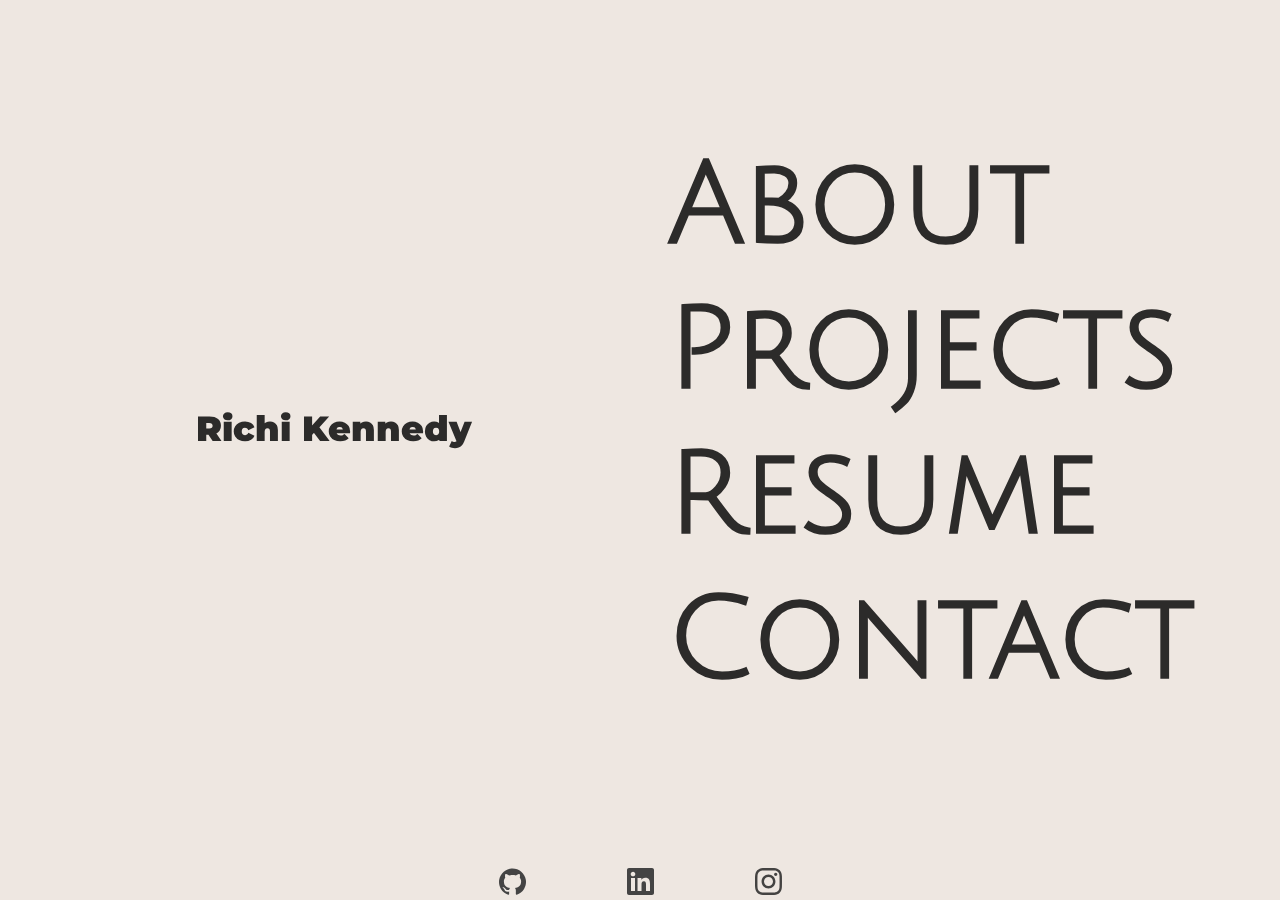
<file: index.html>
<!DOCTYPE html>
<html lang="en">
  <head>
    <meta charset="UTF-8" />
    <meta http-equiv="X-UA-Compatible" content="IE=edge" />
    <meta name="viewport" content="width=device-width, initial-scale=1.0" />
    <title>RichiKennedyPortfolio</title>

    <link rel="stylesheet" href="./styles/style.css" />
    <link rel="stylesheet" href="./styles/media.css" />
    <link rel="stylesheet" href="./styles/footer.css" />
    <link rel="stylesheet" href="./styles/index.css" />
    <link rel="stylesheet" href="./styles/projects.css" />
    <link rel="stylesheet" href="./styles/about.css" />
    <link rel="stylesheet" href="./styles/contact.css" />
    <link rel="stylesheet" href="./styles/resume.css" />

    <!-- google fonts -->
    <link
      href="https://fonts.googleapis.com/css2?family=Julius+Sans+One&family=Montserrat:wght@300&display=swap"
      rel="stylesheet"
    />
    <link
      href="https://fonts.googleapis.com/css2?family=Playfair+Display:wght@600&family=Varela+Round&display=swap"
      rel="stylesheet"
    />
  </head>
  <body class="index-body">
    <!-- navigation bar -->

    <section class="index-box">
      <article class="left1">
        <h1>Richi Kennedy</h1>
      </article>
      <ul class="right1">
        <li><a href="./about.html"> About </a></li>
        <li><a href="./projects.html"> Projects</a></li>
        <li><a href="./resume.html"> Resume</a></li>

        <li><a href="./contacts.html"> Contact </a></li>
      </ul>
    </section>

    <footer id="homeFooter">
      <ul class="footer-box">
        <li>
          <a href="https://github.com/RichiKennedy" target="_blank">
            <img src="./assets/newGithubBlack.svg" alt="" />
          </a>
        </li>
        <li>
          <a
            href="https://www.linkedin.com/in/richard-kennedy-818863ba/"
            target="_blank"
          >
            <img src="./assets/linkedinBlack.svg" alt="" />
          </a>
        </li>

        <li>
          <a href="https://www.instagram.com/richikennedy/" target="_blank">
            <img src="./assets/InstagramBlack.svg" alt="" />
          </a>
        </li>
      </ul>
    </footer>
    <script type="module" src="scripts/index.js"></script>
  </body>
</html>
</file>
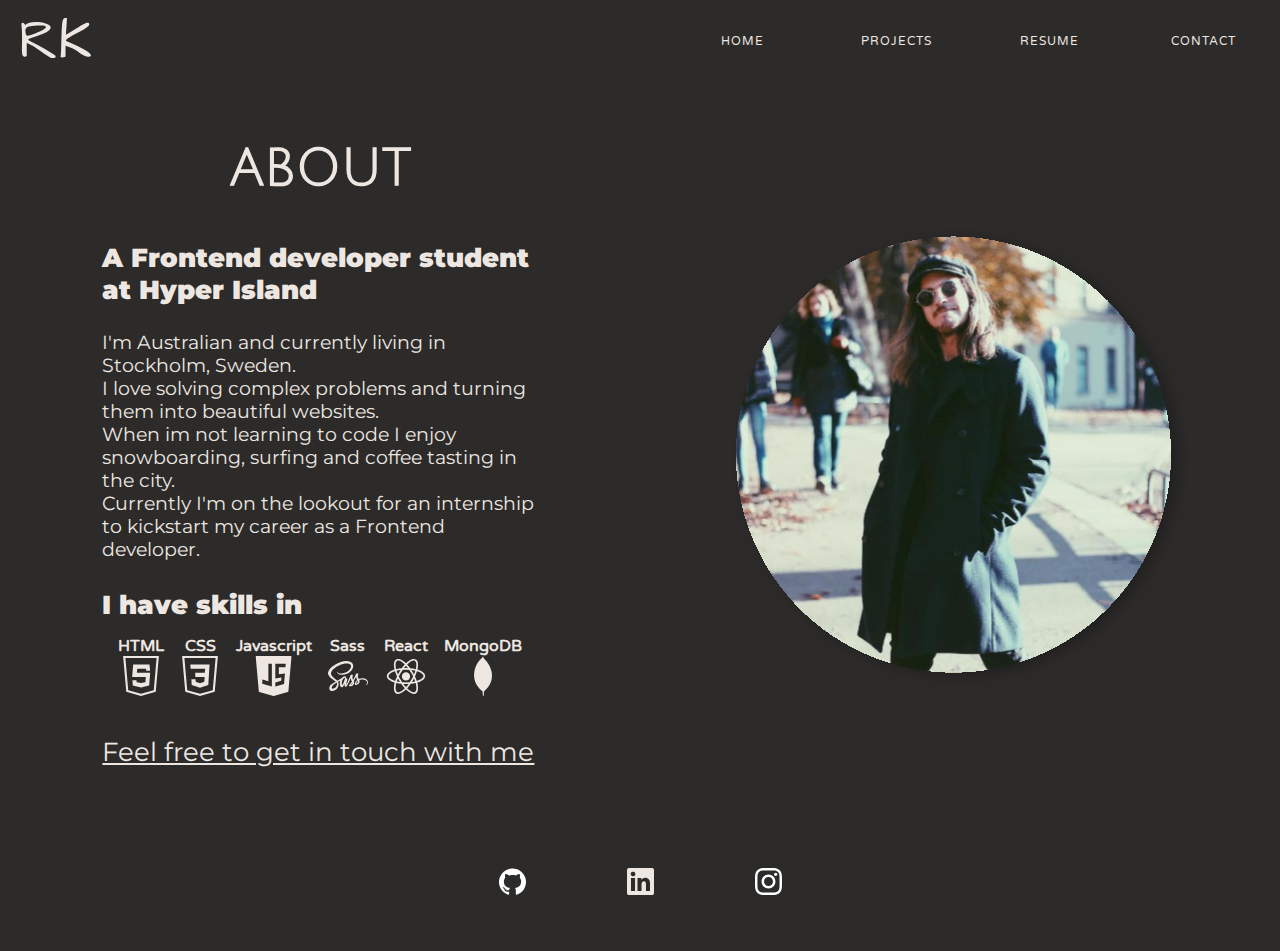
<file: about.html>
<!DOCTYPE html>
<html lang="en">
  <head>
    <meta charset="UTF-8" />
    <meta http-equiv="X-UA-Compatible" content="IE=edge" />
    <meta name="viewport" content="width=device-width, initial-scale=1.0" />
    <title>RichiKennedyPortfolio</title>
    
    <link rel="stylesheet" href="./styles/style.css" />
    <link rel="stylesheet" href="./styles/media.css" />
    <link rel="stylesheet" href="./styles/footer.css" />
    <link rel="stylesheet" href="./styles/index.css" />
    <link rel="stylesheet" href="./styles/projects.css" />
    <link rel="stylesheet" href="./styles/about.css" />
    <link rel="stylesheet" href="./styles/contact.css" />
    <link rel="stylesheet" href="./styles/resume.css" />
    <!-- google fonts -->
    <link
      href="https://fonts.googleapis.com/css2?family=Julius+Sans+One&family=Montserrat:wght@300&display=swap"
      rel="stylesheet"
    />
    <link
      href="https://fonts.googleapis.com/css2?family=Playfair+Display:wght@600&family=Varela+Round&display=swap"
      rel="stylesheet"
    />
  </head>
  <body class="about-body">
    <!-- navigation bar -->
    <nav>
      <section class="logo-box">
        <a href="index.html">
          <img class="logo" src="./assets/RKwhite.svg" alt="logo"
        /></a>
      </section>
      <ul class="nav-links" id="aboutNav" >
        
        <li><a href="./index.html"> Home</a></li>
        <li><a href="./projects.html"> Projects</a></li>
        <li><a href="./resume.html"> Resume</a></li>
        <li><a href="./contacts.html"> Contact </a></li>
      </ul>

      <div class="burger" id="aboutBurger">
        <div class="line-1"></div>
        <div class="line-2"></div>
        <div class="line-3"></div>
      </div>
    </nav>
    <!-- content -->
    <section class="content-box1">
      <article class="left-content">
        <h1 class="about-animation">ABOUT</h1>
        <br /><br />
        <div class="aboutInfo">
          <h2>A Frontend developer student at Hyper Island </h2></br>
          <p class="aboutP">
             

            I'm Australian and currently living in Stockholm, Sweden.<br/> 
            I love solving complex problems and turning them into beautiful websites.<br/>
            When im not learning to code I enjoy snowboarding, surfing and coffee tasting in the city.<br/>
            Currently I'm on the lookout for an internship to kickstart my career as a Frontend developer.<br/><br/>
          </p>
           <h2>I have skills in</h2>
            <ul class="skills">

              <li><h4>HTML</h4>
                <img src="./assets/htmlWhite.svg" alt="HTML"></li>
              <li><h4>CSS</h4><img src="./assets/cssWhite.svg" alt="CSS"></li>
              <li><h4>Javascript</h4><img src="./assets/javascriptWhite.svg" alt="Javascript"></li>
              <li><h4>Sass</h4><img src="./assets/sassWhite.svg" alt="Sass"></li>
              <li><h4>React</h4><img src="./assets/reactWhite.svg" alt="react"></li>
              <li><h4>MongoDB</h4><img src="./assets/MongoDB1.svg" alt="mongoDb"></li>
              
              

            </ul>

            <br /><br />
            <p class="inTouch">
            <a href="./contacts.html"> Feel free to get in touch with me </a>
          </p>
        </div>
      </article>
      <article class="right-content">
        <img
          class="my-pic"
          src="./assets/circlePic.svg"
          alt="profile picture"
        />
      </article>
    </section>

    <footer>
      <ul class="footer-box">
        <li>
          <a href="https://github.com/RichiKennedy" target="_blank">
            <img src="./assets/Github.svg" alt="" />
          </a>
        </li>
        <li>
          <a
            href="https://www.linkedin.com/in/richard-kennedy-818863ba/"
            target="_blank"
          >
            <img src="./assets/NewLinkedinEgg.svg" alt="" />
          </a>
        </li>

        <li>
          <a href="https://www.instagram.com/richikennedy/" target="_blank">
            <img src="./assets/Instagram.svg" alt="" />
          </a>
        </li>
      </ul>
    </footer>
    <script type="module" src="./scripts/index.js"></script>
  </body>
</html>
</file>
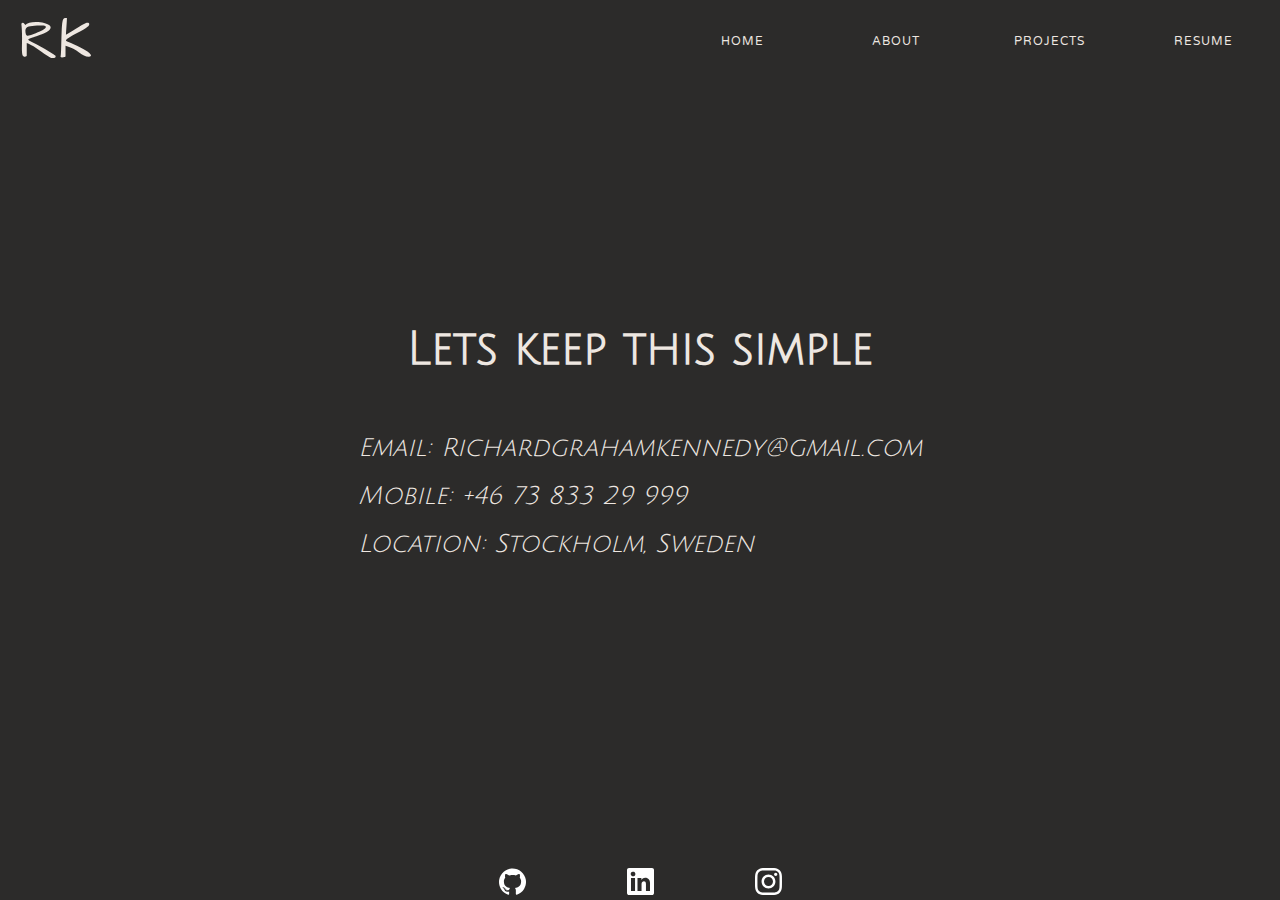
<file: contacts.html>
<!DOCTYPE html>
<html lang="en">
  <head>
    <meta charset="UTF-8" />
    <meta http-equiv="X-UA-Compatible" content="IE=edge" />
    <meta name="viewport" content="width=device-width, initial-scale=1.0" />
    <title>RichiKennedyPortfolio</title>

    <link rel="stylesheet" href="./styles/style.css" />
    <link rel="stylesheet" href="./styles/media.css" />
    <link rel="stylesheet" href="./styles/footer.css" />
    <link rel="stylesheet" href="./styles/index.css" />
    <link rel="stylesheet" href="./styles/projects.css" />
    <link rel="stylesheet" href="./styles/about.css" />
    <link rel="stylesheet" href="./styles/contact.css" />
    <link rel="stylesheet" href="./styles/resume.css" />
    <!-- google fonts -->
    <link
      href="https://fonts.googleapis.com/css2?family=Julius+Sans+One&family=Montserrat:wght@300&display=swap"
      rel="stylesheet"
    />
    <link
      href="https://fonts.googleapis.com/css2?family=Playfair+Display:wght@600&family=Varela+Round&display=swap"
      rel="stylesheet"
    />
  </head>
  <body>
    <!-- navigation bar -->
    <nav>
      <section class="logo-box">
        <a href="index.html">
          <img class="logo" src="./assets/RKwhite.svg" alt="logo"
        /></a>
      </section>
      <ul class="nav-links">
        <li><a href="./index.html"> Home </a></li>
        <li><a href="./about.html"> About </a></li>
        <li><a href="./projects.html"> Projects</a></li>
        <li><a href="./resume.html"> Resume</a></li>
      </ul>

      <div class="burger">
        <div class="line-1"></div>
        <div class="line-2"></div>
        <div class="line-3"></div>
      </div>
    </nav>
    <article class="contactInfo">
      <h1 class="simple">Lets keep this simple</h1>

      <address class="adressContainer">
        <div class="email-box">
          Email:
          <a href="mailto:richardgrahamkennedy@gmail.com"
            >Richardgrahamkennedy@gmail.com</a
          >
        </div>

        <div class="mobile-box">Mobile: +46 73 833 29 999</div>
        <div class="adress-box">Location: Stockholm, Sweden</div>
      </address>
    </article>

    <footer>
      <ul class="footer-box">
        <li>
          <a href="https://github.com/RichiKennedy" target="_blank">
            <img src="./assets/Github.svg" alt="" />
          </a>
        </li>
        <li>
          <a
            href="https://www.linkedin.com/in/richard-kennedy-818863ba/"
            target="_blank"
          >
            <img src="./assets/linkedinWht.svg" alt="linkedin" />
          </a>
        </li>

        <li>
          <a href="https://www.instagram.com/richikennedy/" target="_blank">
            <img src="./assets/InstaEgg.svg" alt="instagram" />
          </a>
        </li>
      </ul>
    </footer>
    <script type="module" src="./scripts/index.js"></script>
  </body>
</html>
</file>
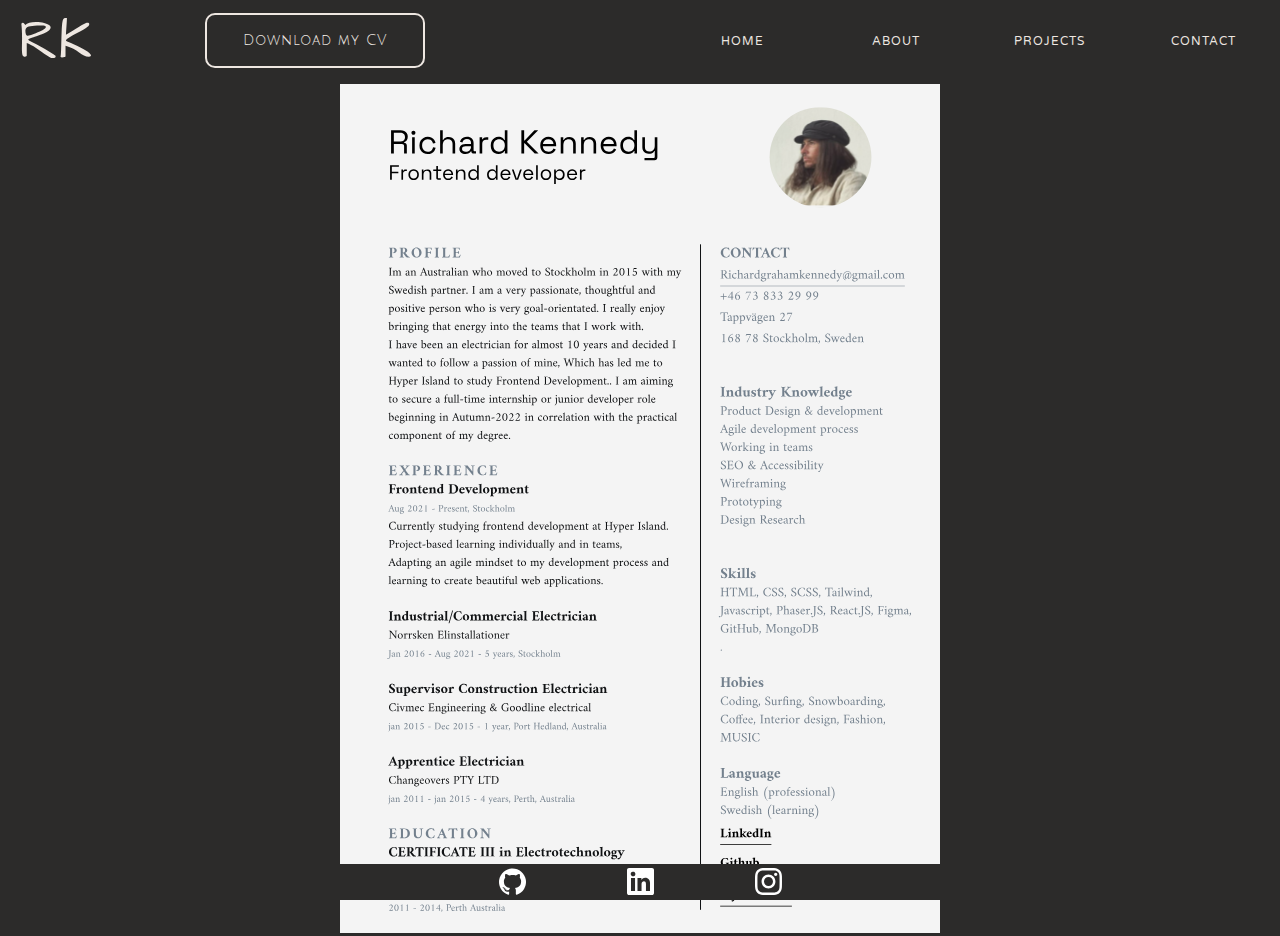
<file: resume.html>
<!DOCTYPE html>
<html lang="en">
  <head>
    <meta charset="UTF-8" />
    <meta http-equiv="X-UA-Compatible" content="IE=edge" />
    <meta name="viewport" content="width=device-width, initial-scale=1.0" />
    <title>RichiKennedyPortfolio</title>
    <link rel="stylesheet" href="./styles/style.css" />
    <link rel="stylesheet" href="./styles/media.css" />
    <link rel="stylesheet" href="./styles/footer.css" />
    <link rel="stylesheet" href="./styles/index.css" />
    <link rel="stylesheet" href="./styles/projects.css" />
    <link rel="stylesheet" href="./styles/about.css" />
    <link rel="stylesheet" href="./styles/contact.css" />
    <link rel="stylesheet" href="./styles/resume.css" />
    <!-- google fonts -->
    <link
      href="https://fonts.googleapis.com/css2?family=Julius+Sans+One&family=Montserrat:wght@300&display=swap"
      rel="stylesheet"
    />
    <link
      href="https://fonts.googleapis.com/css2?family=Playfair+Display:wght@600&family=Varela+Round&display=swap"
      rel="stylesheet"
    />
  </head>
  <body>
    <!-- navigation bar -->
    <nav>
      <section class="logo-box">
        <a href="index.html">
          <img class="logo" src="./assets/RKwhite.svg" alt="logo"
        /></a>
      </section>
      <a
        class="{s.downLoadWrapper}"
        href="./assets/RichardKennedy_CV.pdf"
        download
      >
        <div id="outer">
          <div class="button_slide slide_left">Download my CV</div>
        </div></a
      >
      <ul class="nav-links">
        <li><a href="./index.html"> Home </a></li>
        <li><a href="./about.html"> About </a></li>
        <li><a href="./projects.html"> Projects</a></li>

        <li><a href="./contacts.html"> Contact </a></li>
      </ul>

      <div class="burger">
        <div class="line-1"></div>
        <div class="line-2"></div>
        <div class="line-3"></div>
      </div>
    </nav>

    <section class="resume-container">
      <img
        class="resume-pdf"
        src="./assets/RichardKennedy_CV.svg"
        alt="my resume"
      />
    </section>
    <footer id="resume-footer">
      <ul class="footer-box">
        <li>
          <a href="https://github.com/RichiKennedy" target="_blank">
            <img src="./assets/Github.svg" alt="gitHub link" />
          </a>
        </li>
        <li>
          <a
            href="https://www.linkedin.com/in/richard-kennedy-818863ba/"
            target="_blank"
          >
            <img src="./assets/linkedinWht.svg" alt="" />
          </a>
        </li>

        <li>
          <a href="https://www.instagram.com/richikennedy/" target="_blank">
            <img src="./assets/Instagram.svg" alt="" />
          </a>
        </li>
      </ul>
    </footer>
    <script type="module" src="./scripts/index.js"></script>
  </body>
</html>
</file>
<file: styles/style.css>
* {
  margin: 0;
  padding: 0;
  box-sizing: border-box;
  font-family: "Varela Round", sans-serif;
}
body {
  background-color: rgb(44, 43, 42);
  color: #eee7e1;
}

/* NAVBAR */
nav {
  max-width: 100vw;
  height: 9vh;

  display: flex;
  align-items: center;
  justify-content: space-between;
  /* min-height: 10vh; */
  font-family: "Varela Round", sans-serif;
  position: sticky;
  z-index: 3;
}

.nav-links {
  display: flex;
  justify-content: center;
  align-items: center;
  max-width: 100%;
  height: auto;
  margin-left: 10vw;
}
.nav-links ul {
  display: flex;
  align-items: center;
}

.nav-links li {
  height: 5vh;
  width: 12vw;
  display: flex;
  justify-content: center;
  align-items: center;
  text-transform: uppercase;
}

.nav-links a {
  letter-spacing: 1px;
  text-decoration: none;
  color: #eee7e1;
  font-size: 12px;
}
.nav-links a:hover {
  /* transform: scale(1.4); */
  text-decoration: line-through;
}

/* BURGER MENU */
.burger {
  display: none;
  cursor: pointer;
}
.burger div {
  width: 25px;
  height: 3px;
  margin: 5px;

  background-color: #eee7e1;
}

.logo-box {
  display: flex;
  align-items: center;

  height: 9vh;
  padding-left: 20px;
}

.logo {
  width: 8vh;
}
</file>
<file: styles/media.css>
@media screen and (max-width: 977px) {
  article.space-left-content {
    flex-direction: column;
    align-items: center;
  }
  article.space-left-content h2 {
    width: 80%;
    margin-bottom: 20px;
    font-size: 20px;
    margin-top: 0px;
    margin-bottom: 40px;
    margin-right: 0px;
    text-align: center;
  }
  .space-img img {
    width: 488px;
    border-radius: 20px;
  }
  article.killer-left-content {
    flex-direction: column-reverse;
    align-items: center;
  }
  article.killer-left-content h2 {
    width: 80%;
    margin-bottom: 20px;
    font-size: 20px;
    margin-top: 0px;
    margin-bottom: 40px;
    margin-right: 0px;
    text-align: center;
  }

  article.otto-left-content {
    flex-direction: column-reverse;
    align-items: center;
  }
  article.otto-left-content h2 {
    width: 80%;
    margin-bottom: 20px;
    font-size: 20px;
    margin-top: 0px;
    margin-bottom: 40px;
    margin-right: 0px;
    text-align: center;
  }
}
@media screen and (max-width: 766px) {
  .nav-links {
    position: fixed;
    z-index: -4;
    right: 0px;
    height: 100vh;
    top: 0vh;
    background-color: rgb(44, 43, 42);

    flex-direction: column;
    display: flex;
    justify-content: space-around;
    width: 0%;
    transform: translateX(100%);
    transition: transform 0.6s ease-in;
    overflow: hidden;
  }

  .nav-links li {
    opacity: 0;
    font-size: 15px;
    text-align: center;
  }

  .burger {
    display: block;
    margin-right: 20px;
    padding-left: 30px;
  }

  .nav-active {
    transform: translateX(0%);
    width: 100%;
  }

  /* nav link animations */
  @keyframes navLinkFade {
    from {
      opacity: 0;
      transform: translateX(100px);
    }
    to {
      opacity: 1;
      transform: translateX(0px);
    }
  }
  footer #projectFooter {
    background-color: rgb(44, 43, 42);
  }
  /* HAMBURGER ANIMATION X */

  .toggle .line-1 {
    transform: rotate(-45deg) translate(-5px, 6px);
    transition: 0.6s ease;
  }
  .toggle .line-2 {
    opacity: 0;
    transition: 0.6s ease;
  }
  .toggle .line-3 {
    transform: rotate(45deg) translate(-5px, -6px);
    transition: 0.6s ease;
  }

  /* about me */
  .content-box1 {
    display: flex;
    flex-direction: column-reverse;
    align-items: center;
    color: rgb(44, 43, 42);
    width: 100vw;
  }
  img.my-pic {
    width: 270px;
    margin-bottom: 0px;
  }
  .left-content h1.about-animation {
    font-size: 50px;
    margin-top: 21px;
  }
  article.left-content {
    width: 100%;
    margin-top: 0px;

    /* word-wrap: break-word; */
  }

  article.right-content {
    width: 100%;
    margin-bottom: 0px;
  }

  /* project page */
  section.project-box {
    flex-direction: column;
    height: 85vh;
    overflow: scroll;
  }

  .project-box article {
    width: 100vw;
  }

  article.project-left {
    display: flex;
    justify-content: center;
    align-items: center;
    width: 100%;

    color: #eee7e1;
    margin-bottom: 0px;
    margin-left: 0px;
    margin-top: 40px;
  }

  .project-left h1.project-animation {
    font-size: 7vw;
    font-family: "Julius Sans One", sans-serif;
    margin-bottom: 24px;
    width: auto;
    animation-name: none;
    animation-duration: none;
    /* transform: translateX(-179%); */
  }

  .project-left p.projectP {
    font-size: 13px;

    width: 67%;
    text-align: center;
  }

  ul.projects {
    align-items: center;
    margin-bottom: 0px;
  }
  article.project-right .projects {
    margin-bottom: 0px;
  }

  .projects li {
    font-family: "Julius Sans One", sans-serif;
    font-size: 40px;
    font-weight: 700;
    text-decoration: none;
    text-align: center;
    color: #eee7e1;
    cursor: pointer;
    margin-top: 0px;
  }
  li#shooterBtn.shooter {
    font-size: 7vw;
    text-align: center;
  }
  li#killerBtn.killerIndex {
    font-size: 7vw;
    text-align: center;
  }
  li#zodiacBtn.zodiacIndex {
    font-size: 7vw;
    text-align: center;
  }
  li#ottoBtn.ottoIndex {
    font-size: 7vw;
    text-align: center;
  }
  ul.projects {
    width: 100%;
    list-style: none;
    margin-top: 0px;
  }

  /* index */
  .index-box {
    flex-direction: column;

    /* background-color: darkorchid; */
  }

  ul.right1 {
    display: flex;
    flex-direction: column;
    margin-top: 50px;
    text-align: center;
    list-style: none;
    margin-right: 0px;
    text-transform: capitalize;
    width: 100%;
    height: 70vh;
    gap: 0px;

    justify-content: space-around;
  }
  .right1 li a {
    font-family: "Julius Sans One", sans-serif;
    font-size: 9vw;
    font-weight: 700;
    text-decoration: none;

    color: rgb(44, 43, 42);

    cursor: pointer;

    /* transform: translateX(-50%);
    transition: transform 0.6s ease-in; */
  }

  article.left1 {
    display: flex;

    width: 100%;

    color: rgb(44, 43, 42);
    margin-top: 10px;
  }
  .left1 h1 {
    margin-top: 48px;
    width: 100%;
    text-align: center;
  }

  /* contact */
  .contactInfo h1.simple {
    font-size: 5vw;
  }

  .adressContainer div {
    font-size: 3vw;
  }

  /* footer */
  footer ul.footer-box {
    width: 100%;
  }
}

@media screen and (max-width: 600px) {
  div.aboutInfo h2 {
    width: 100%;
    padding: 20px;
    text-align: center;
  }

  .aboutInfo p.aboutP {
    width: 100%;
    padding: 20px;
  }

  .aboutInfo ul.skills {
    width: 100%;
  }
  .aboutInfo p.inTouch {
    width: 100%;
    text-align: center;
    padding: 20px;
  }
}

/* @media screen and (max-width: 480px) {
  .logo {
    width: 6vh;
  }
  .footer-box {
    width: 50%;
  }

  .link-box {
    justify-content: space-between;
    width: 40%;
    display: none;
  }
} */

@media screen and (max-width: 671px) {
  .resume-container img.resume-pdf {
    width: 94vw;
    margin-top: 35px;
  }
}
</file>
<file: styles/footer.css>
* {
  margin: 0;
  padding: 0;
  box-sizing: border-box;
}

footer {
  width: 100%;
  height: 4vh;
  background-color: rgb(44, 43, 42);
  display: flex;
  align-items: center;
  justify-content: center;
  position: fixed;
  bottom: 0;

  font-family: "Varela Round", sans-serif;
}

.footer-box {
  display: flex;
  align-items: center;
  justify-content: space-around;
  width: 30%;
  list-style: none;
}

.footer-box img {
  width: 27px;
  padding-top: 4px;
}

.footer-box img:hover {
  transform: scale(1.4);
}
#homeFooter {
  background-color: #eee7e1;
}
</file>
<file: styles/index.css>
.index-body::before {
  content: "";
  position: fixed;
  background-color: #eee7e1;
  top: 0;
  left: 0;
  right: 0;
  bottom: 0;
  z-index: -1;

  /* background-repeat: no-repeat;
    background-size: cover;
    background-position: center; */
}
.index-box {
  width: 100vw;
  height: 94vh;
  display: flex;
  align-items: center;
  justify-content: center;
  /* background-color: darkorchid; */
}

.left1 {
  display: flex;
  flex-direction: column;
  align-items: center;
  width: 60%;

  font-size: 10px;
  color: rgb(44, 43, 42);
  margin-top: 10px;
}

.left1 h1 {
  font-family: "Montserrat", sans-serif;
  font-size: 35px;
  font-weight: 900;
}

.right1 {
  display: flex;
  flex-direction: column;

  justify-content: center;

  list-style: none;
  margin-right: 100px;
  text-transform: capitalize;
  width: 40%;
  height: 80vh;
  gap: 20px;
}

.right1 li a {
  font-family: "Julius Sans One", sans-serif;
  font-size: 9vw;
  font-weight: 700;
  text-decoration: none;
  text-align: left;
  color: rgb(44, 43, 42);

  cursor: pointer;

  /* transform: translateX(-50%);
  transition: transform 0.6s ease-in; */
}
.right1 li a:hover {
  font-style: italic;
  font-weight: 900;
}
</file>
<file: styles/projects.css>
.project-box {
  width: 100vw;
  height: 100vh;
  display: flex;
  align-items: center;

  /* gap: 50px; */
  overflow: hidden;
  position: relative;
}

.project-left {
  display: flex;
  flex-direction: column;

  width: 40%;

  color: #eee7e1;
  /* margin-bottom: 39px; */
  margin-left: 70px;
}

.project-left h1 {
  font-size: 40px;
  font-family: "Julius Sans One", sans-serif;
  margin-bottom: 24px;
  text-align: left;
  animation-name: projects;
  animation-duration: 1s;
  /* transform: translateX(-179%); */
}

p.projectP {
  font-size: 1.3vw;
  width: 83%;
  font-family: "Montserrat", sans-serif;
}
@keyframes projects {
  from {
    transform: translateX(-179%);
    transition: ease-in;
  }
  to {
    transform: translateX(0%);
    transition: ease-in;
  }
}

.project-right {
  display: flex;
  flex-direction: column;
  align-content: space-between;
  /* background-color: bisque; */
  justify-content: center;

  width: 60vw;

  gap: 100px;
  /* position: relative; */
}

.projects {
  text-transform: capitalize;
  display: flex;
  flex-direction: column;
  list-style: none;
  margin-bottom: 228px;
}
.project-right li {
  font-family: "Julius Sans One", sans-serif;
  font-size: 5vw;
  font-weight: 700;
  text-decoration: none;
  text-align: left;
  color: #eee7e1;
  cursor: pointer;
  margin-top: 80px;
}
.project-right li:hover {
  font-style: italic;
  font-weight: 900;
}

/* space shooter background modal*/
.space-container-slide {
  align-items: center;
  flex-direction: column;
  top: 0;
  left: 0;
  transition: transform ease 1s;
  display: none;
  position: fixed;
  z-index: 10;
  padding-top: 40px;

  width: 100%;
  height: 100%;
  overflow: auto;
  background-color: #eee7e1;
  animation-name: space-slide;
  animation-duration: 1s;
}

@keyframes space-slide {
  from {
    transform: scale(0.1);
    transition: ease-in;
  }
  to {
    transition: ease-in;
    transform: scale(1);
  }
}

.space-intro-box {
  display: flex;
  width: 90%;
  margin-left: 5%;
  background-color: rgb(44, 43, 42);
  align-items: center;
  justify-content: center;
  flex-direction: column;
  padding-bottom: 61px;
}

.button_slide_project {
  color: rgb(44, 43, 42);
  border: 2px solid rgb(44, 43, 42);
  border-radius: 10px;
  padding: 18px 36px;
  display: inline-block;
  font-family: "Julius Sans One", sans-serif;
  font-size: 21px;
  font-weight: bold;
  letter-spacing: 1px;
  cursor: pointer;
  box-shadow: inset 0 0 0 0 rgb(44, 43, 42);
  transition: ease-out 0.4s;
  transition: ease-out 0.4s;
  transition: ease-out 0.4s;
}
.slide_left_project:hover {
  box-shadow: inset 0 0 0 50px rgb(44, 43, 42);
  color: #eee7e1;
  text-decoration: line-through;
}

#projectOuter {
  width: 100%;
  display: flex;
  align-items: center;
  justify-content: center;
  margin-top: 30px;
  margin-bottom: 30px;
}

img.exit {
  margin-top: 10px;
}

h1.space-intro {
  color: #eee7e1;
  font-family: "Julius Sans One", sans-serif;
  font-size: 9vw;
  margin-top: 380px;
  margin-bottom: 337px;
  text-align: center;
}

.space-info {
  display: flex;
  align-items: center;
}

.space-content {
  display: flex;
  align-items: center;
  flex-direction: column;
  justify-content: space-evenly;

  width: 100vw;
}

.space-content h2 {
  color: rgb(44, 43, 42);
  width: 38%;
  margin-bottom: 82px;
  font-family: "Montserrat", sans-serif;
  font-size: 26px;
  /* text-align: center; */
  margin-top: 120px;
  margin-bottom: 120px;
  margin-right: 30px;
  line-height: 1.6;
}
.git {
  width: 30px;
}

.space-left-content {
  width: 90%;
  display: flex;
  /* margin-left: 30px; */
  justify-content: space-evenly;
  flex-direction: row-reverse;
}

ul.space-top {
  display: flex;
  flex-direction: column;
  align-items: center;
  list-style: none;
  justify-content: space-evenly;
  flex-wrap: wrap;
  gap: 30px;
}

.space-top li img {
  width: 50vw;
  border-radius: 20px;
}

/* Killer quiz */
.killer-container-slide {
  align-items: center;
  flex-direction: column;
  top: 0;
  left: 0;
  transition: transform ease 1s;
  display: none;
  position: fixed;
  z-index: 10;
  padding-top: 40px;
  left: 0;
  top: 0;
  width: 100%;
  height: 100%;
  overflow: auto;
  background-color: #eee7e1;
  animation-name: killer-slide;
  animation-duration: 1s;
}

@keyframes killer-slide {
  from {
    transform: scale(0.1);
    transition: ease-in;
  }
  to {
    transition: ease-in;
    transform: scale(1);
  }
}

.killer-intro-box {
  display: flex;
  width: 90%;
  margin-left: 5%;
  background-color: rgb(44, 43, 42);
  align-items: center;
  justify-content: center;
  flex-direction: column;
  padding-bottom: 61px;
}

h1.killer-intro {
  color: #eee7e1;
  font-family: "Julius Sans One", sans-serif;
  font-size: 9vw;
  margin-top: 380px;
  margin-bottom: 337px;
  text-align: center;
}

img.Kexit {
  margin-top: 10px;
}

.killer-content {
  display: flex;
  align-items: center;
  flex-direction: column;
  justify-content: space-evenly;

  width: 100vw;
}

.killer-left-content {
  width: 90%;
  display: flex;

  justify-content: space-evenly;
  flex-direction: row-reverse;
}

.killer-content h2 {
  color: rgb(44, 43, 42);
  width: 38%;
  margin-bottom: 82px;
  font-family: "Montserrat", sans-serif;
  font-size: 26px;
  /* text-align: center; */
  margin-top: 120px;
  margin-bottom: 120px;
  margin-right: 30px;
  line-height: 1.6;
}

ul.killer-top {
  display: flex;
  flex-direction: column;
  align-items: center;
  list-style: none;
  justify-content: space-evenly;
  flex-wrap: wrap;
  gap: 30px;
}

.killer-top li img {
  width: 50vw;
  border-radius: 20px;
  margin-bottom: 30px;
}
/* Otto Studios */
.otto-container-slide {
  align-items: center;
  flex-direction: column;
  top: 0;
  left: 0;
  transition: transform ease 1s;
  display: none;
  position: fixed;
  z-index: 10;
  padding-top: 40px;
  left: 0;
  top: 0;
  width: 100%;
  height: 100%;
  overflow: auto;
  background-color: #eee7e1;
  animation-name: otto-slide;
  animation-duration: 1s;
}

@keyframes otto-slide {
  from {
    transform: scale(0.1);
    transition: ease-in;
  }
  to {
    transition: ease-in;
    transform: scale(1);
  }
}

.otto-intro-box {
  display: flex;
  width: 90%;
  margin-left: 5%;
  background-color: rgb(44, 43, 42);
  align-items: center;
  justify-content: center;
  flex-direction: column;
  padding-bottom: 61px;
}

h1.otto-intro {
  color: #eee7e1;
  font-family: "Julius Sans One", sans-serif;
  font-size: 9vw;
  margin-top: 380px;
  margin-bottom: 337px;
  text-align: center;
}

img.oexit {
  margin-top: 10px;
}

.otto-content {
  display: flex;
  align-items: center;
  flex-direction: column;
  justify-content: space-evenly;

  width: 100vw;
}

.otto-left-content {
  width: 90%;
  display: flex;

  justify-content: space-evenly;
  flex-direction: row-reverse;
}

.otto-content h2 {
  color: rgb(44, 43, 42);
  width: 38%;
  margin-bottom: 82px;
  font-family: "Montserrat", sans-serif;
  font-size: 26px;
  /* text-align: center; */
  margin-top: 120px;
  margin-bottom: 120px;
  margin-right: 30px;
  line-height: 1.6;
}

ul.otto-top {
  display: flex;
  flex-direction: column;
  align-items: center;
  list-style: none;
  justify-content: space-evenly;
  flex-wrap: wrap;
  gap: 30px;
}

.otto-top li img {
  width: 50vw;
  border-radius: 20px;
  margin-bottom: 30px;
}

/* Zodiac  */

#zodiacBtn {
  width: auto;

  position: relative;
}

.zodiacFontOverlay {
  display: flex;
  color: white;

  background-color: rgba(0, 0, 0, 0.9);
  transition: opacity 0.3s;
  position: absolute;
  top: 0;
  left: 0;
  width: 100%;
  height: 100%;
  font-family: "Julius Sans One", sans-serif;
  font-size: 3vw;
  opacity: 0;
  justify-content: center;
  align-items: center;
  border-radius: 20px;
}

.zodiacFontOverlay:hover {
  opacity: 1;
}
</file>
<file: styles/about.css>
.content-box1 {
  display: flex;

  align-items: center;
  color: #eee7e1;
  width: 100vw;
}

.left-content {
  display: flex;
  align-items: center;
  justify-items: center;
  flex-direction: column;
  height: 90vh;
  width: 50%;
  margin-top: 60px;

  /* word-wrap: break-word; */
}
.left-content h1 {
  color: #eee7e1;
  font-size: 4vw;
  font-family: "Julius Sans One", sans-serif;

  animation-name: about;
  animation-duration: 1s;

  width: 100%;
  text-align: center;
}
@keyframes about {
  from {
    transform: translateX(-179%);
    transition: ease-in;
  }
  to {
    transform: translateX(0%);
    transition: ease-in;
  }
}
@keyframes about-pic {
  from {
    transform: scale(0.1);
    transition: ease-in;
  }
  to {
    transition: ease-in;
    transform: scale(1);
  }
}
.aboutInfo {
  display: flex;
  align-items: center;
  justify-content: center;
  flex-direction: column;
}

.left-content h2 {
  width: 68%;
  margin: 5px;
  /* background-color: blanchedalmond; */
  font-family: "Montserrat", sans-serif;
  font-size: 26px;
  font-weight: 900;
}

.left-content p {
  font-family: "Montserrat", sans-serif;
  font-size: 19px;
  width: 68%;
}

.left-content a {
  font-family: "Montserrat", sans-serif;
  font-size: 26px;
  width: 68%;
  text-decoration: none;
  color: #eee7e1;
  text-decoration: underline;
}

.skills {
  display: flex;
  align-items: center;
  justify-content: space-evenly;
  width: 68%;
  list-style: none;
  margin-top: 10px;
}

.skills li {
  display: flex;
  flex-direction: column;
  align-items: center;
}

.skills li img {
  width: 40px;
  height: 40px;
}

p.inTouch a:hover {
  font-weight: 900;
  font-style: italic;
  text-decoration: underline;
}

.right-content {
  display: flex;
  align-items: center;
  justify-content: center;
  width: 50%;
  margin-bottom: 60px;
}
.my-pic {
  width: 36vw;
  animation-name: about-pic;
  animation-duration: 1s;
  margin-bottom: 57px;
}

/*Animation*/
.line {
  margin: 0 auto;
  border-right: 2px solid #eee7e1;

  text-align: center;
  white-space: nowrap;
  overflow: hidden;
  transform: translateY(-50%);
  font-size: 1.6vw;

  text-align: center;
  flex-wrap: wrap;
}

.anim-typewriter {
  animation: typewriter 3s steps(40) 1s 1 normal both,
    blinkTextCursor 500ms steps(40) infinite normal;
}

@keyframes typewriter {
  from {
    width: 0;
  }
  to {
    width: 22em;
  }
}

@keyframes blinkTextCursor {
  from {
    border-right-color: #eee7e1;
  }
  to {
    border-right-color: transparent;
  }
}
</file>
<file: styles/contact.css>
.contactInfo {
  display: flex;
  align-items: center;
  justify-content: center;
  flex-direction: column;
  height: 80vh;
  width: 100vw;
  font-family: "Julius Sans One", sans-serif;
}
.simple {
  font-family: "Julius Sans One", sans-serif;
  margin-bottom: 40px;
  font-size: 45px;
  animation-name: contactHeader;
  animation-duration: 1s;
}

@keyframes contactHeader {
  from {
    transform: scale(0.1);
    transition: ease-in;
  }
  to {
    transition: ease-in;
    transform: scale(1);
  }
}

address.adressContainer {
  flex-direction: column;
  display: flex;
  font-size: 25px;
}

.email-box {
  display: flex;
  align-items: center;
  font-family: "Julius Sans One", sans-serif;
  margin-top: 20px;
}
.email-box a {
  font-family: "Julius Sans One", sans-serif;
  text-decoration: none;
  color: #eee7e1;
  margin-left: 10px;
}
.email-box a:hover {
  /* transform: scale(1.03); */
  font-weight: 900;
  font-style: italic;
  text-decoration: underline;
}

.mobile-box {
  align-items: center;
  font-family: "Julius Sans One", sans-serif;
  margin-top: 20px;
}
.adress-box {
  align-items: center;
  font-family: "Julius Sans One", sans-serif;
  margin-top: 20px;
  color: #eee7e1;
}
</file>
<file: styles/resume.css>
.resume-container {
  display: flex;
  align-items: center;
  justify-content: center;
  flex-direction: column;
  width: 100vw;
  height: 95vh;
  object-fit: fill;
  overflow: scroll;
}

.resume-container img {
  width: 600px;
}

.button_slide {
  color: #eee7e1;
  border: 2px solid #eee7e1;
  border-radius: 10px;
  padding: 18px 36px;
  display: inline-block;
  font-family: "Julius Sans One", sans-serif;
  font-size: 14px;
  letter-spacing: 1px;
  cursor: pointer;
  box-shadow: inset 0 0 0 0 #eee7e1;
  transition: ease-out 0.4s;
  transition: ease-out 0.4s;
  transition: ease-out 0.4s;
}
.slide_left:hover {
  box-shadow: inset 0 0 0 50px #eee7e1;
  color: rgb(44, 43, 42);
  text-decoration: line-through;
}
#resume-footer {
  background-color: rgb(44, 43, 42);
}
</file>
